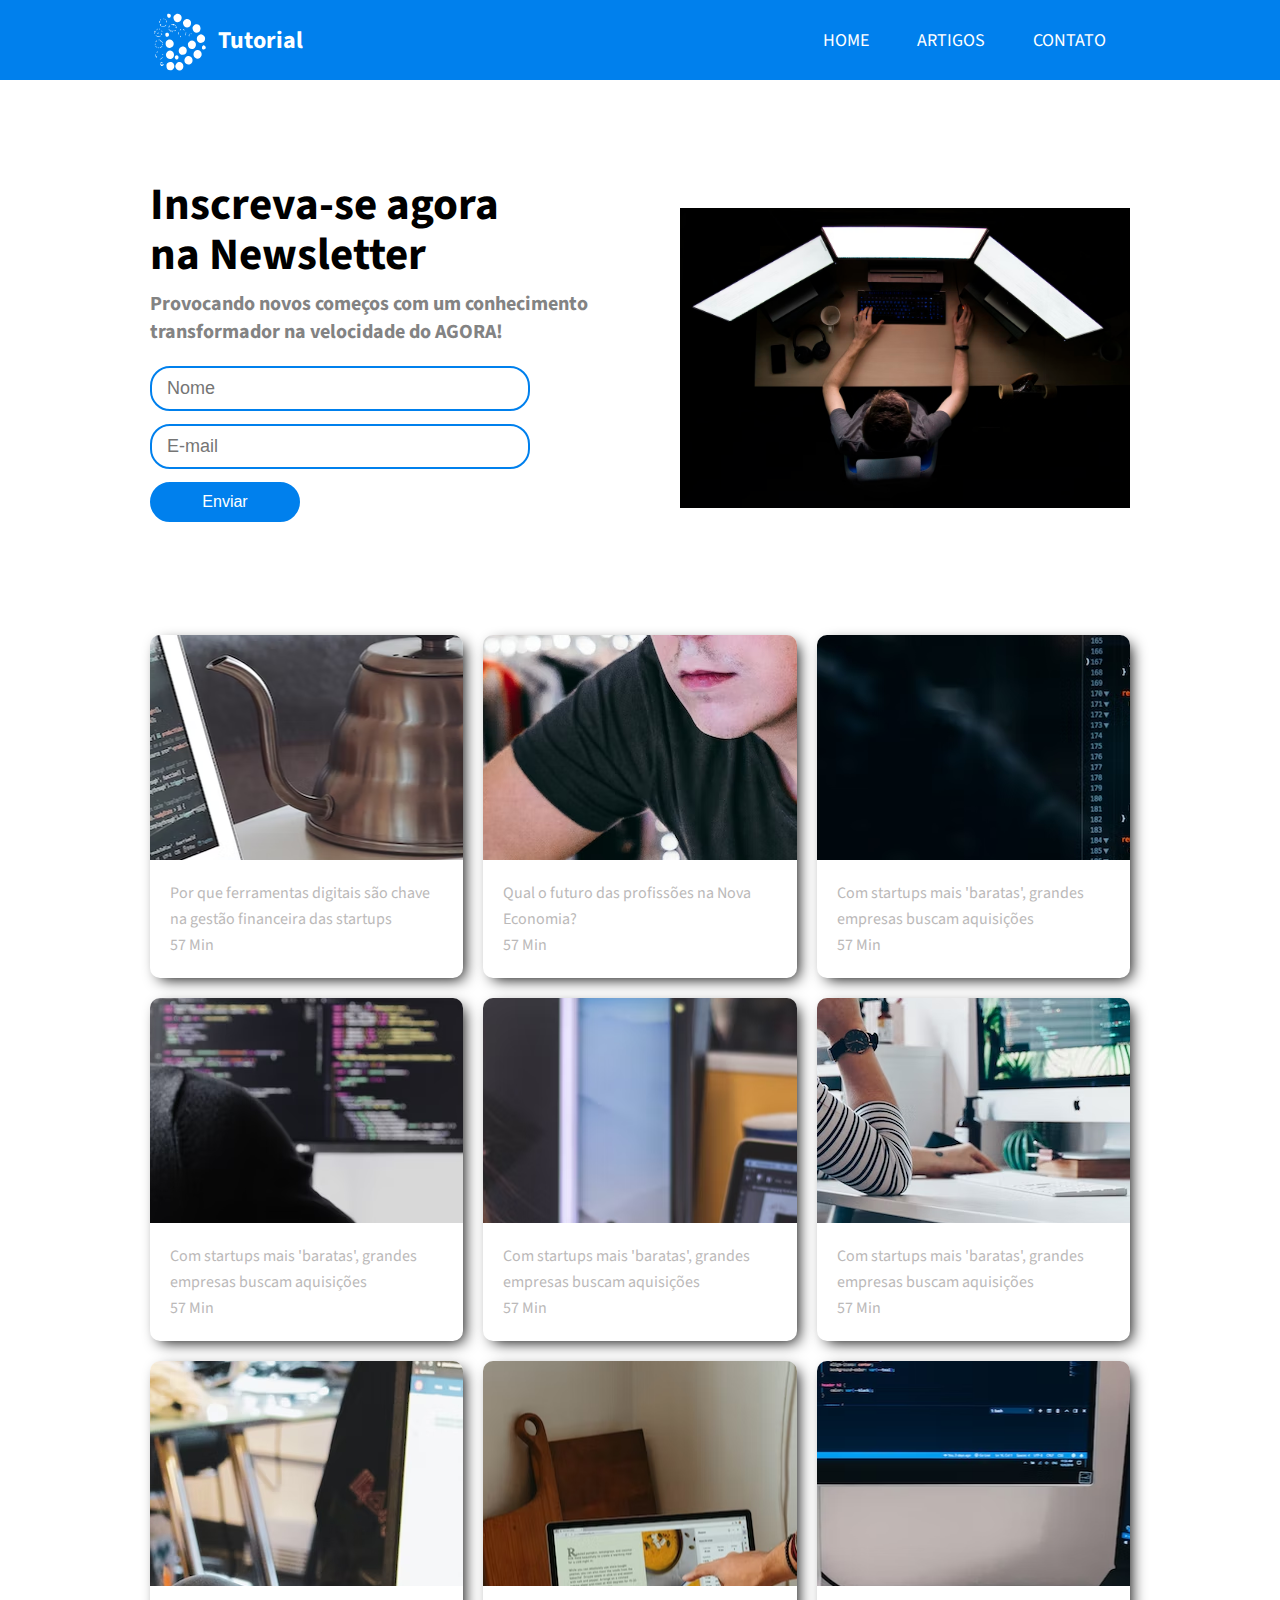
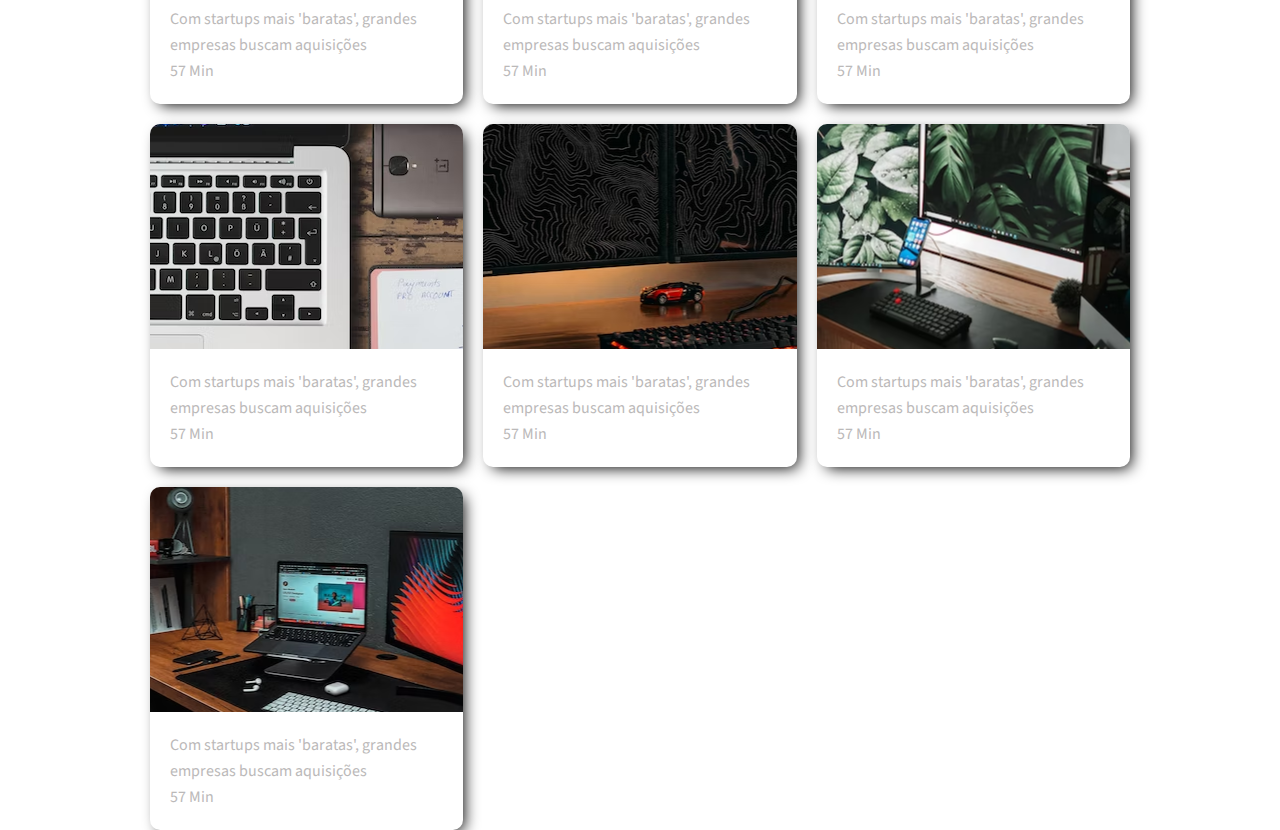
<file: index.html>
<!DOCTYPE html>
<html lang="pt-br">

<head>
  <meta charset="UTF-8" />
  <meta http-equiv="X-UA-Compatible" content="IE=edge" />
  <meta name="viewport" content="width=device-width, initial-scale=1.0" />
  <link rel="icon" type="image/x-icon" href="public/logo.svg" />
  <link rel="stylesheet" href="./css/style.css" />
  <link rel="stylesheet" href="./css/responsive.css" />
  <title>Tutorial Dev</title>
</head>

<body>
  <header>
    <div class="container">
      <div class="logo">
        <img class="logo-image" src="./assets/logo.svg" alt="logo" />
        <span class="logo-name">Tutorial</span>
      </div>
      <div class="menu-section">
        <div class="container-menu">
          <input type="checkbox" id="checkbox-menu" />
          <label class="menu-button-container" for="checkbox-menu">
            <span></span>
            <span></span>
            <span></span>
          </label>
          <nav>
            <ul class="menu">
              <li>
                <a href="#home">Home</a>
              </li>
              <li>
                <a href="#artigos">Artigos</a>
              </li>
              <li>
                <a href="#form">Contato</a>
              </li>
            </ul>
          </nav>
        </div>
      </div>
    </div>
  </header>
  <main id="home">
    <div class="container-main">
      <div>
        <h2><span>Inscreva-se agora</span></h2>
        <h2>na Newsletter</h2>
        <h3>
          Provocando novos começos com um conhecimento transformador na
          velocidade do AGORA!
        </h3>
        <form>
          <input type="text" placeholder="Nome" />
          <input type="email" placeholder="E-mail" />
          <input type="submit" value="Enviar" />
        </form>
      </div>
      <img src="./images/photo-0.avif" alt="banner" />
    </div>
  </main>

  <section id="artigos" class="cards">
    <a href="https://web.dev/" target="_blank" rel="noopener noreferrer">
      <div class="card">
        <div class="image">
          <img src="./images/photo-1.avif" />
        </div>

        <div class="content">
          <p class="title text--medium">
            Por que ferramentas digitais são chave na gestão financeira das
            startups
          </p>
          <div class="info">
            <p class="text--medium">57 Min</p>
          </div>
        </div>
      </div>
    </a>
    <a href="https://css-tricks.com/guides/" target="_blank" rel="noopener noreferrer">
      <div class="card">
        <div class="image">
          <img src="./images/photo-2.avif" />
        </div>

        <div class="content">
          <p class="title text--medium">
            Qual o futuro das profissões na Nova Economia?
          </p>
          <div class="info">
            <p class="text--medium">57 Min</p>
          </div>
        </div>
      </div>
    </a>
    <a href="https://open-props.style/" target="_blank" rel="noopener noreferrer">
      <div class="card">
        <div class="image">
          <img src="./images/photo-3.avif" />
        </div>

        <div class="content">
          <p class="title text--medium">
            Com startups mais 'baratas', grandes empresas buscam aquisições
          </p>
          <div class="info">
            <p class="text--medium">57 Min</p>
          </div>
        </div>
      </div>
    </a>
    <a href="https://glitch.com/edit/#!/sleet-crimson-smell" target="_blank" rel="noopener noreferrer">
      <div class="card">
        <div class="image">
          <img src="./images/photo-4.avif" />
        </div>

        <div class="content">
          <p class="title text--medium">
            Com startups mais 'baratas', grandes empresas buscam aquisições
          </p>
          <div class="info">
            <p class="text--medium">57 Min</p>
          </div>
        </div>
      </div>
    </a>
    <a href="https://uidesigndaily.com/" target="_blank" rel="noopener noreferrer">
      <div class="card">
        <div class="image">
          <img src="./images/photo-5.avif" />
        </div>

        <div class="content">
          <p class="title text--medium">
            Com startups mais 'baratas', grandes empresas buscam aquisições
          </p>
          <div class="info">
            <p class="text--medium">57 Min</p>
          </div>
        </div>
      </div>
    </a>
    <a href="https://reactfordesigners.com/" target="_blank" rel="noopener noreferrer">
      <div class="card">
        <div class="image">
          <img src="./images/photo-6.avif" />
        </div>

        <div class="content">
          <p class="title text--medium">
            Com startups mais 'baratas', grandes empresas buscam aquisições
          </p>
          <div class="info">
            <p class="text--medium">57 Min</p>
          </div>
        </div>
      </div>
    </a>
    <a href="https://devresourc.es/" target="_blank" rel="noopener noreferrer">
      <div class="card">
        <div class="image">
          <img src="./images/photo-7.avif" />
        </div>

        <div class="content">
          <p class="title text--medium">
            Com startups mais 'baratas', grandes empresas buscam aquisições
          </p>
          <div class="info">
            <p class="text--medium">57 Min</p>
          </div>
        </div>
      </div>
    </a>
    <a href="https://headlessui.dev/" target="_blank" rel="noopener noreferrer">
      <div class="card">
        <div class="image">
          <img src="./images/photo-8.avif" />
        </div>

        <div class="content">
          <p class="title text--medium">
            Com startups mais 'baratas', grandes empresas buscam aquisições
          </p>
          <div class="info">
            <p class="text--medium">57 Min</p>
          </div>
        </div>
      </div>
    </a>
    <a href="https://gridbyexample.com/patterns/" target="_blank" rel="noopener noreferrer">
      <div class="card">
        <div class="image">
          <img src="./images/photo-9.avif" />
        </div>

        <div class="content">
          <p class="title text--medium">
            Com startups mais 'baratas', grandes empresas buscam aquisições
          </p>
          <div class="info">
            <p class="text--medium">57 Min</p>
          </div>
        </div>
      </div>
    </a>
    <a href="http://highscalability.com/" target="_blank" rel="noopener noreferrer">
      <div class="card">
        <div class="image">
          <img src="./images/photo-10.avif" />
        </div>

        <div class="content">
          <p class="title text--medium">
            Com startups mais 'baratas', grandes empresas buscam aquisições
          </p>
          <div class="info">
            <p class="text--medium">57 Min</p>
          </div>
        </div>
      </div>
    </a>
    <a href="https://flexbox.malven.co/" target="_blank" rel="noopener noreferrer">
      <div class="card">
        <div class="image">
          <img src="./images/photo-11.avif" />
        </div>

        <div class="content">
          <p class="title text--medium">
            Com startups mais 'baratas', grandes empresas buscam aquisições
          </p>
          <div class="info">
            <p class="text--medium">57 Min</p>
          </div>
        </div>
      </div>
    </a>
    <a href="https://grid.malven.co/" target="_blank" rel="noopener noreferrer">
      <div class="card">
        <div class="image">
          <img src="./images/photo-12.avif" />
        </div>

        <div class="content">
          <p class="title text--medium">
            Com startups mais 'baratas', grandes empresas buscam aquisições
          </p>
          <div class="info">
            <p class="text--medium">57 Min</p>
          </div>
        </div>
      </div>
    </a>
    <a href="https://codepip.com/games/" target="_blank" rel="noopener noreferrer">
      <div class="card">
        <div class="image">
          <img src="./images/photo-13.avif" />
        </div>

        <div class="content">
          <p class="title text--medium">
            Com startups mais 'baratas', grandes empresas buscam aquisições
          </p>
          <div class="info">
            <p class="text--medium">57 Min</p>
          </div>
        </div>
      </div>
    </a>
  </section>

</body>

</html>
</file>
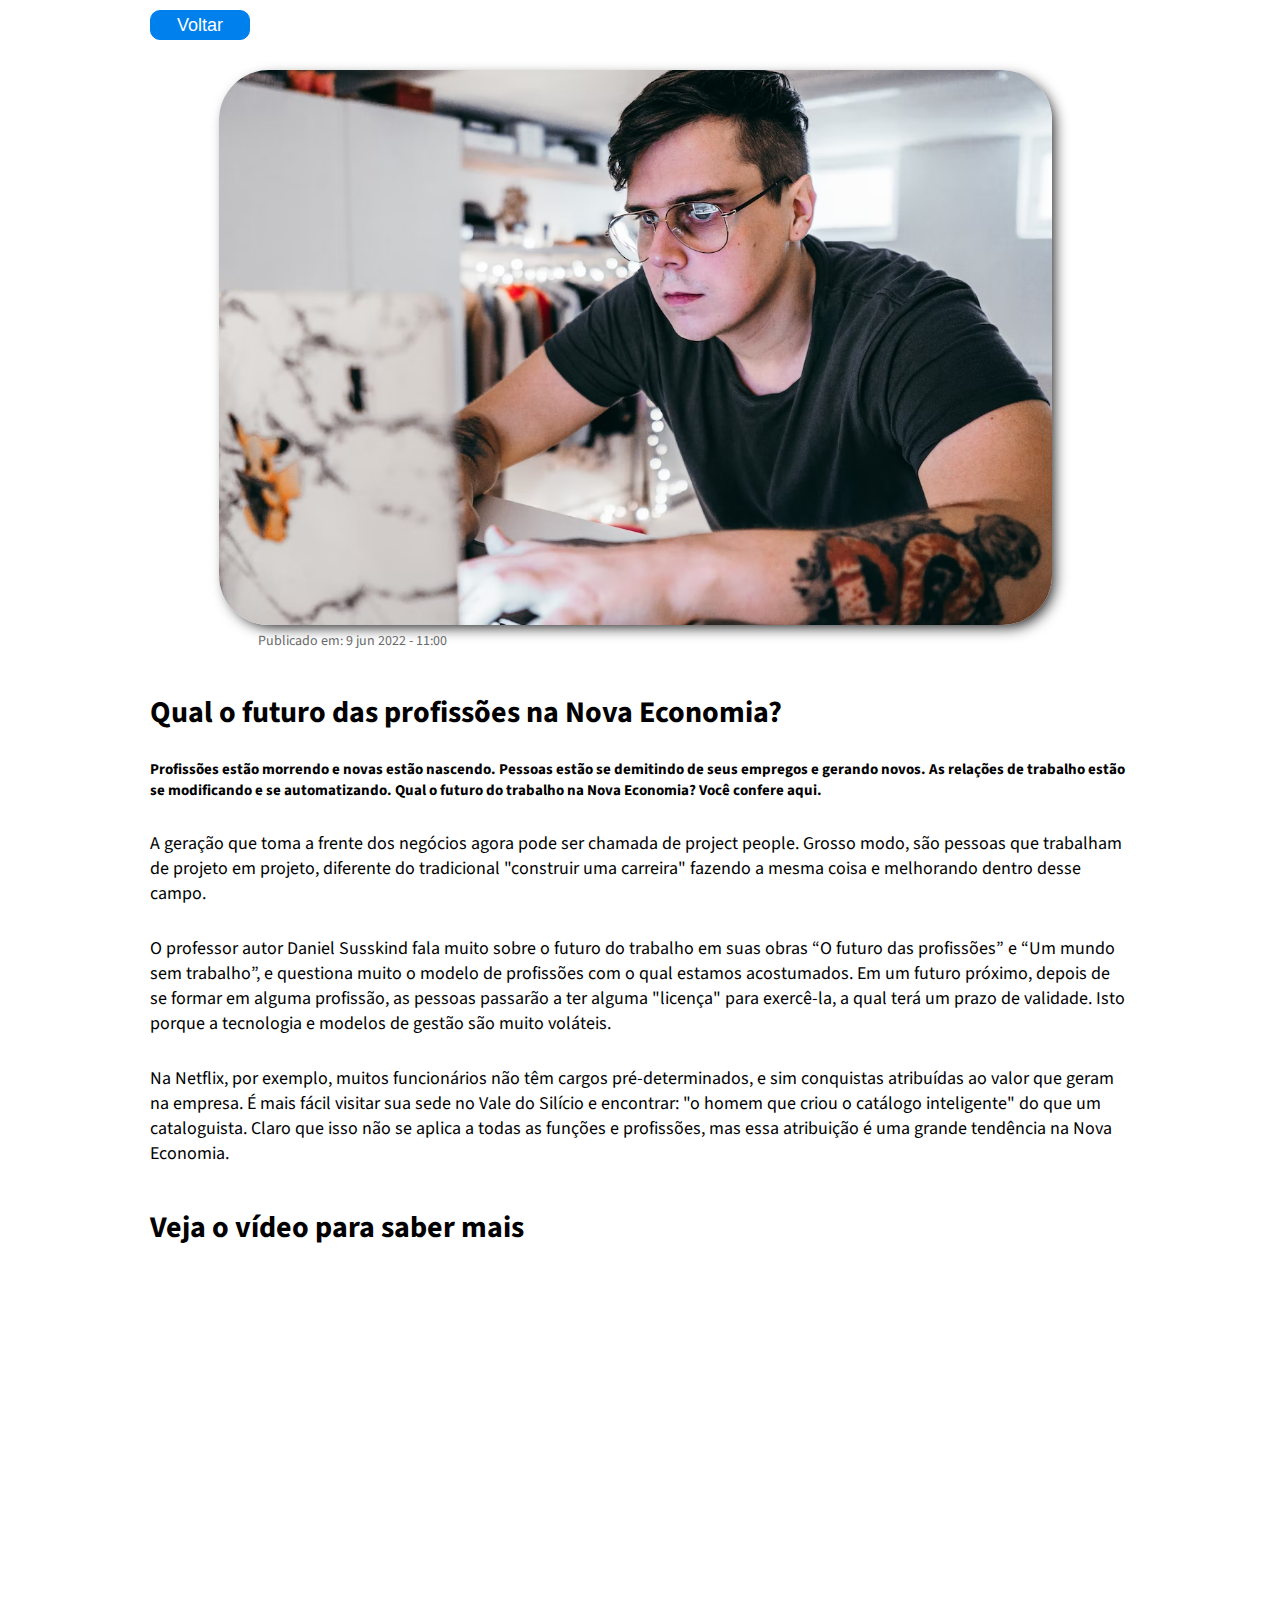
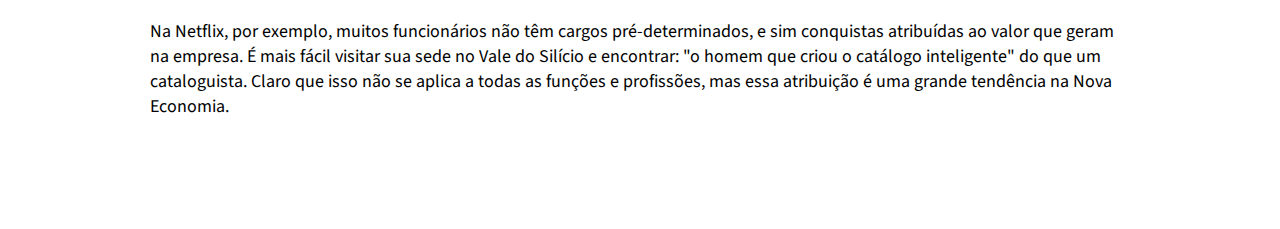
<file: page-item.html>
<!DOCTYPE html>
<html lang="pt-br">
  <head>
    <meta charset="UTF-8" />
    <meta name="viewport" content="width=device-width, initial-scale=1.0" />
    <meta http-equiv="X-UA-Compatible" content="IE=edge" />
    <link rel="stylesheet" href="./css/futuro.css" />
    <link rel="icon" type="image/x-icon" href="/assets/favicon.ico" />
    <title>Qual o futuro das profissões na Nova Economia?</title>
  </head>

  <body>
    <section>
      <div>
        <a href="../../index.html">
          <button>Voltar</button>
        </a>
      </div>
      <img src="./images/photo-2.avif" alt="banner" />
      <p class="publication">Publicado em: 9 jun 2022 - 11:00</p>
      <h1>Qual o futuro das profissões na Nova Economia?</h1>
      <h4>
        Profissões estão morrendo e novas estão nascendo. Pessoas estão se
        demitindo de seus empregos e gerando novos. As relações de trabalho
        estão se modificando e se automatizando. Qual o futuro do trabalho na
        Nova Economia? Você confere aqui.
      </h4>
      <p>
        A geração que toma a frente dos negócios agora pode ser chamada de
        project people. Grosso modo, são pessoas que trabalham de projeto em
        projeto, diferente do tradicional "construir uma carreira" fazendo a
        mesma coisa e melhorando dentro desse campo.
      </p>
      <p>
        O professor autor Daniel Susskind fala muito sobre o futuro do trabalho
        em suas obras “O futuro das profissões” e “Um mundo sem trabalho”, e
        questiona muito o modelo de profissões com o qual estamos acostumados.
        Em um futuro próximo, depois de se formar em alguma profissão, as
        pessoas passarão a ter alguma "licença" para exercê-la, a qual terá um
        prazo de validade. Isto porque a tecnologia e modelos de gestão são
        muito voláteis.
      </p>
      <p>
        Na Netflix, por exemplo, muitos funcionários não têm cargos
        pré-determinados, e sim conquistas atribuídas ao valor que geram na
        empresa. É mais fácil visitar sua sede no Vale do Silício e encontrar:
        "o homem que criou o catálogo inteligente" do que um cataloguista. Claro
        que isso não se aplica a todas as funções e profissões, mas essa
        atribuição é uma grande tendência na Nova Economia.
      </p>
      <h2>Veja o vídeo para saber mais</h2>

      <div class="content-video">
        <iframe
          width="560"
          height="315"
          src="https://www.youtube.com/embed/3TuyVu5RicM"
          title="YouTube video player"
          frameborder="0"
          allow="accelerometer; autoplay; clipboard-write; encrypted-media; gyroscope; picture-in-picture"
          allowfullscreen
        ></iframe>
      </div>

      <p>
        Na Netflix, por exemplo, muitos funcionários não têm cargos
        pré-determinados, e sim conquistas atribuídas ao valor que geram na
        empresa. É mais fácil visitar sua sede no Vale do Silício e encontrar:
        "o homem que criou o catálogo inteligente" do que um cataloguista. Claro
        que isso não se aplica a todas as funções e profissões, mas essa
        atribuição é uma grande tendência na Nova Economia.
      </p>
    </section>
  </body>
</html>
</file>
<file: css/style.css>
@import url('https://fonts.googleapis.com/css2?family=Source+Sans+Pro:ital,wght@0,300;0,400;0,700;1,400&display=swap');

* {
    box-sizing: border-box;
    margin: 0;
    padding: 0;
    outline: 0;
}

html,
body {
    font-family: "Source Sans Pro", 'Times New Roman';
    text-rendering: optimizeLegibility;
    -webkit-font-smoothing: antialiased;
}

/* HEADER */

header {
    background-color: #0080ed;
}

header .container {
    display: flex;
    align-items: center;
    justify-content: space-between;
    max-width: 980px;
    height: 80px;
    margin: auto;
}

header nav ul {
    display: flex;
}

header nav ul li {
    list-style: none;
}

header nav ul li a {
    text-decoration: none;
    color: white;
    text-transform: uppercase;
    font-size: 18px;
    padding: 24px;
    transition: all 250ms linear 0s;
}

header nav ul li a:hover {
    background: rgba(255, 255, 255, 0.15);
}

header .container .logo { 
    display: flex;
    justify-content: center;
    align-items: center;
}
header .container .logo-image {
    height: 65px;
}

header .container .logo-name {
    color: white;
    font-size: 24px;
    padding-left: 6px;
    font-weight: bold;
}

#checkbox-menu {
    display: none
}

/* MAIN */
main {
    margin-bottom: 100px;
}

main .container-main {
    display: flex;
    align-items: center;
    justify-content: space-between;
    max-width: 980px;
    margin: 100px auto 0px auto;
}

h2 {
    color: rgb(0, 0, 0);
    font-size: 45px;
    line-height: 50px;
    font-weight: bold;
}

h3 {
    color: rgb(131, 131, 131);
    font-size: 20px;
    line-height: 28px;
    margin: 10px 0;
}

form {
    margin-top: 20px;
}

form input {
    width: 380px;
    padding-left: 15px;
    font-size: 18px;
    height: 45px;
    margin-bottom: 13px;
    border-radius: 20px;
    border: 2px solid #0080ed;
}

form [type="submit"] {
    background-color: #0080ed;
    color: white;
    width: 150px;
    padding-left: 0px;
    font-size: 16px;
    height: 40px;
}

form [type="submit"]:hover {
    cursor: pointer;
    background-color: rgba(0, 128, 237, 0.75);
    transform: translateY(-2px);
}

main .container-main img {
    width: 450px;
}

/* CARDS */

a {
    text-decoration: none;
}

.cards {
    width: 90%;
    max-width: 980px;
    margin: auto;
    display: grid;
    grid-template-columns: repeat(auto-fit, minmax(250px, 1fr));
    grid-gap: 20px;
}

.text--medium {
    font-size: 16px;
    line-height: 26px;
    font-weight: 400;
    color: rgb(187, 185, 185);
}

.card {
    display: flex;
    flex-direction: column;
    cursor: pointer;
    box-shadow: 5px 5px 15px -4px #000000;
    transition: all 0.3s ease 0s;
    border-radius: 10px;
}

.card:hover {
    transform: translateY(-7px);
}

.image {
    width: 100%;
    padding-top: 56.25%;
    overflow: hidden;
    position: relative;
    border-radius: 10px 10px 0 0;
    height: 225px;
}

.image img {
    position: absolute;
    border-radius: 10px;
    top: 50%;
    left: 50%;
    transform: translate(-50%, -50%);
}

.content {
    margin: 20px;
}

.title {
    margin-bottom: 0px;
}

/* Style the container/contact section */
.desafio {
    border-radius: 5px;
    background-color: #f2f2f2;
    padding: 10px;
    margin: 100px auto;
    max-width: 980px;
}

/* Style inputs */
.desafio input[type=text], .desafio select, .desafio textarea {
    width: 100%;
    padding: 12px;
    border: 1px solid #ccc;
    margin-top: 6px;
    margin-bottom: 16px;
    resize: vertical;
}

.desafio input[type=submit] {
    background-color: #04AA6D;
    color: white;
    padding: 12px 20px;
    border: none;
    cursor: pointer;
}

.desafio input[type=submit]:hover {
    background-color: #45a049;
}

/* Create two columns that float next to eachother */
.desafio .column {
    float: left;
    width: 50%;
    margin-top: 6px;
    padding: 20px;
}

/* Clear floats after the columns */
.desafio .row:after {
    content: "";
    display: table;
    clear: both;
}
</file>
<file: css/responsive.css>
@media (max-width: 1000px) {
    main .container-main div {
        margin: auto;
    }

    main .container-main img {
        display: none;
    }

    h2 {
        margin-left: 50px;
    }

    div h3 {
        margin-left: 50px;
    }

    form {
        display: flex;
        align-items: center;
        width: 100%;
        padding-top: 30px;
        text-align: center;
        flex-direction: column;
    }

    input {
        margin: 12px;
    }
}

@media (max-width: 1000px) {
    .container {
        padding: 0px 20px;
    }
}

@media (max-width: 630px) {

    .menu-button-container {
        display: flex
    }

    .menu {
        position: absolute;
        margin-top: 30px;
        flex-direction: column;
        width: 100vw;
        justify-content: center;
        align-items: center;
        left: 100%;
        transform: translateX(100vw);
        transition: 0.5s ease transform;
    }

    .menu>li {
        display: flex;
        justify-content: center;
        margin: 0;
        padding: 0px;
        width: 100%;
        color: white;
        background-color: #0080ed;
        border-radius: 5px;
    }

    .menu>li:not(:last-child) {
        border-bottom: 1px solid white;
    }

    .menu li a {
        flex: 1;
        text-align: center;
    }

    main .container-menu img {
        display: none;
    }

    label {
        cursor: pointer;
        position: relative;
        display: block;
        height: 22px;
        width: 30px;
    }

    label span {
        position: absolute;
        display: block;
        height: 5px;
        width: 100%;
        background: white;
        border-radius: 30px;
        transition: 0.25s ease-in-out;
    }

    label span:nth-child(1) {
        top: 0;
    }

    label span:nth-child(2) {
        top: 8px;
    }

    label span:nth-child(3) {
        top: 16px;
    }

    #checkbox-menu:checked+label span:nth-child(1) {
        transform: rotate(-45deg);
        top: 8px
    }

    #checkbox-menu:checked+label span:nth-child(2) {
        opacity: 0;
    }

    #checkbox-menu:checked+label span:nth-child(3) {
        transform: rotate(45deg);
        top: 8px
    }

    nav.menu {
        width: 100%;
    }

    #checkbox-menu:checked~nav .menu {
        transform: translateX(-100vw);
        transition: 0.5s ease transform;
    }

}

/* Responsive layout - when the screen is less than 600px wide, make the two columns stack on top of each other instead of next to each other */
@media screen and (max-width: 600px) {
    .desafio .column, .desafio input[type=submit] {
        width: 100%;
        margin-top: 0;
    }
}
</file>
<file: css/futuro.css>
@import url('https://fonts.googleapis.com/css2?family=Source+Sans+Pro:ital,wght@0,300;0,400;0,700;1,400&display=swap');

* {
    box-sizing: border-box;
    margin: 0;
    padding: 0;
    outline: 0;
}

html,
body {
    font-family: "Source Sans Pro", 'Times New Roman';
    text-rendering: optimizeLegibility;
    -webkit-font-smoothing: antialiased;
}

section {
    max-width: 980px;
    margin: auto;
    transform: translateY(-10px);
}

button {
    width: 100px;
    height: 30px;
    margin: 20px 0 30px 0px;
    border-radius: 10px;
    color: white;
    font-size: 18px;
    background-color: #0080ed;
    border: 1px solid #0080ed;
    cursor: pointer;
}

button:hover {
    background-color: rgba(0, 128, 237, 0.75);
    transform: translateY(-2px);
}

img {
    width: 85%;
    margin: 0 7%;
    border-radius: 50px;
    box-shadow: 5px 5px 15px -4px black;
    transition: all 0.6s ease 0s;
    object-fit: contain;
}

img:hover {
    transform: translateY(-7px);
}

.publication {
    font-size: 14px;
    margin: 0 0 0 11%;
    color: #696a6a;
}

h1 {
    margin: 40px 0 25px 0;
    font-size: 30px;
}

h4 {
    margin: 15px 0 15px 0;
    font-size: 15px;
}

p {
    margin-top: 30px;
    font-size: 18px;
}

p:last-child {
    padding-bottom: 100px;
}

h2 {
    margin: 40px 0 25px 0;
    font-size: 30px;
}

.content-video {
    display: flex;
    justify-content: center;
}

@media (max-width: 1000px) {
    section {
        padding: 0 20px;
    }

    h1 {
        font-size: 25px;
    }

    h2 {
        font-size: 25px;
    }

    p {
        font-size: 16px;
    }

    img {
        min-height: 300px;
        object-fit: cover;
    }
}
</file>
